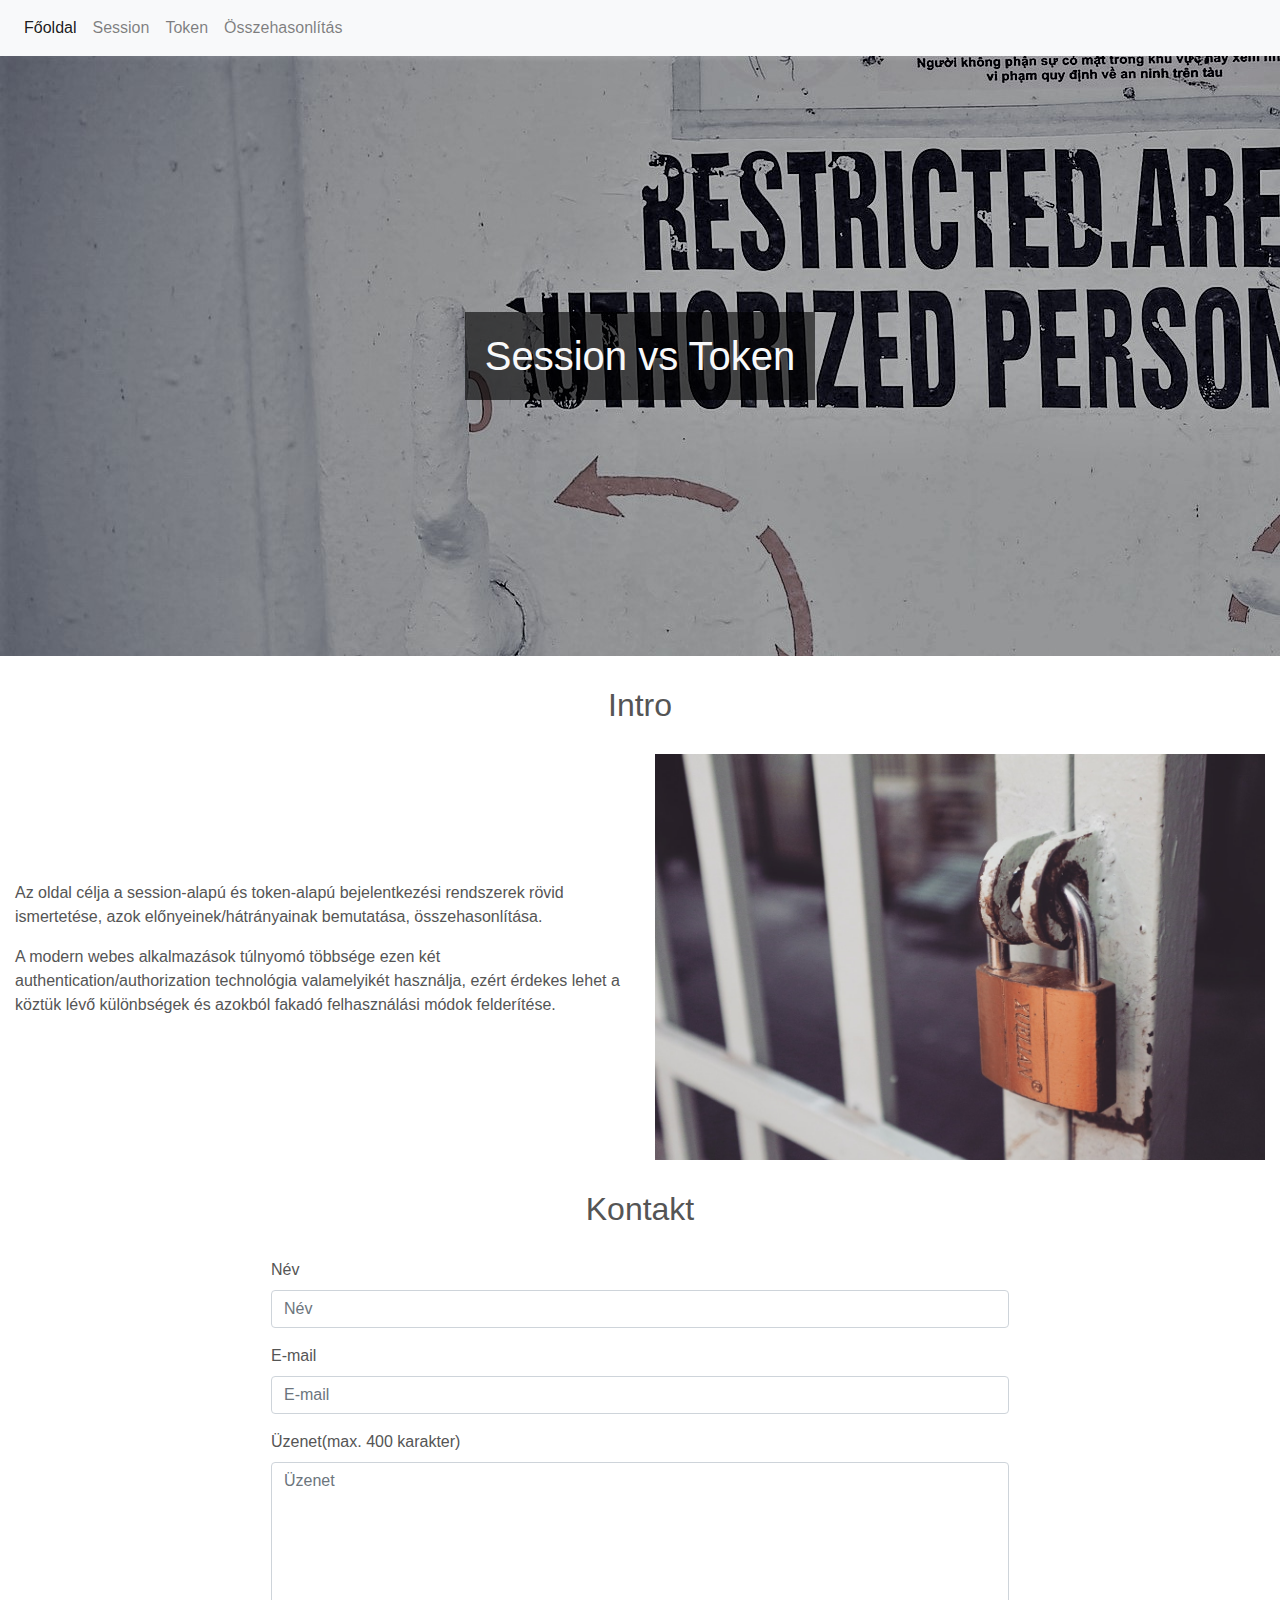
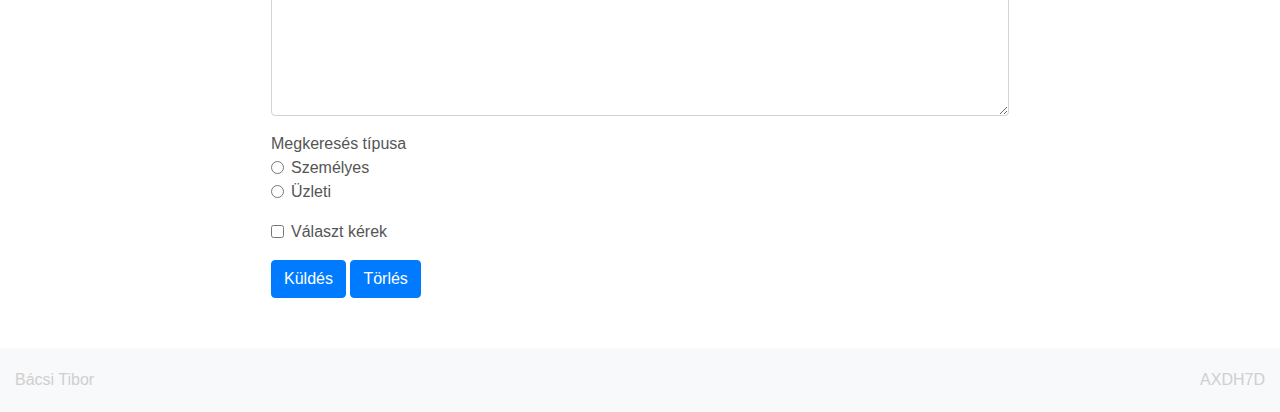
<file: index.html>
<!DOCTYPE html>
<html lang="hu">
    <head>
        <meta charset="UTF-8">
        <link rel="stylesheet" href="https://stackpath.bootstrapcdn.com/bootstrap/4.3.1/css/bootstrap.min.css" integrity="sha384-ggOyR0iXCbMQv3Xipma34MD+dH/1fQ784/j6cY/iJTQUOhcWr7x9JvoRxT2MZw1T" crossorigin="anonymous">
        <script src="https://code.jquery.com/jquery-3.3.1.slim.min.js" integrity="sha384-q8i/X+965DzO0rT7abK41JStQIAqVgRVzpbzo5smXKp4YfRvH+8abtTE1Pi6jizo" crossorigin="anonymous"></script>
        <script src="https://cdnjs.cloudflare.com/ajax/libs/popper.js/1.14.7/umd/popper.min.js" integrity="sha384-UO2eT0CpHqdSJQ6hJty5KVphtPhzWj9WO1clHTMGa3JDZwrnQq4sF86dIHNDz0W1" crossorigin="anonymous"></script>
        <script src="https://stackpath.bootstrapcdn.com/bootstrap/4.3.1/js/bootstrap.min.js" integrity="sha384-JjSmVgyd0p3pXB1rRibZUAYoIIy6OrQ6VrjIEaFf/nJGzIxFDsf4x0xIM+B07jRM" crossorigin="anonymous"></script>
        <link rel="stylesheet" href="styles.css">
        <script src="functions.js"></script>
        <title>Főoldal - AXDH7D</title>
    </head>

    <body>
        <header>
            <nav class="navbar navbar-expand-lg navbar-light bg-light">
                <button class="navbar-toggler" type="button" data-toggle="collapse" data-target="#navbarNavAltMarkup" aria-controls="navbarNavAltMarkup" aria-expanded="false" aria-label="Toggle navigation">
                  <span class="navbar-toggler-icon"></span>
                </button>
                <div class="collapse navbar-collapse" id="navbarNavAltMarkup">
                  <div class="navbar-nav">
                    <a class="nav-item nav-link active" href="index.html">Főoldal<span class="sr-only">(current)</span></a>
                    <a class="nav-item nav-link" href="session.html">Session</a>
                    <a class="nav-item nav-link" href="token.html">Token</a>
                    <a class="nav-item nav-link" href="osszehasonlitas.html">Összehasonlítás</a>
                  </div>
                </div>
            </nav>
        </header>
        <div class="container-fluid content">
            <div class="row">
                <div class="col-md-12" id="index-hero">
                    <h1>Session vs Token</h1>
                </div>
            </div>
            <section>
                <h2>Intro</h2>
                <div class="row">
                    <div class="col-md-6">
                        <p>
                            Az oldal célja a session-alapú és token-alapú bejelentkezési rendszerek rövid ismertetése, azok előnyeinek/hátrányainak bemutatása, összehasonlítása.
                        </p>
                        <p>
                            A modern webes alkalmazások túlnyomó többsége ezen két authentication/authorization technológia valamelyikét használja, 
                            ezért érdekes lehet a köztük lévő különbségek és azokból fakadó felhasználási módok felderítése.
                        </p>
                    </div>   
                    <div class="col-md-6">
                        <img src="static/padlock.jpg" alt="lakat">
                    </div>   
                </div>
            </section>
            <section>
                <h2>Kontakt</h2>
                <form id="contactForm">
                    <div class="form-group">
                      <label for="name">Név</label>
                      <input type="text" class="form-control" id="name" placeholder="Név" maxlength="50">
                    </div>
                    <div class="form-group">
                      <label for="email">E-mail</label>
                      <input type="email" class="form-control" id="email" placeholder="E-mail" maxlength="35">
                    </div>
                    <div class="form-group">
                        <label for="message">Üzenet(max. 400 karakter)</label>
                        <textarea class="form-control" id="message" placeholder="Üzenet" maxlength="400" rows="10"></textarea>
                    </div>
                    <span>Megkeresés típusa</span>
                    <div class="form-group form-check">
                        <input type="radio" name="request-type" value="personal" class="form-check-input" id="request-type-personal">
                        <label class="form-check-label" for="request-reply">Személyes</label>
                        <br>
                        <input type="radio" name="request-type" value="business" class="form-check-input" id="request-type-business">
                        <label class="form-check-label" for="request-reply">Üzleti</label>
                    </div>
                    <div class="form-group form-check">
                      <input type="checkbox" class="form-check-input" id="request-reply">
                      <label class="form-check-label" for="request-reply">Választ kérek</label>
                    </div>
                    <button type="submit" class="btn btn-primary">Küldés</button>
                    <button class="btn btn-primary" onclick="clearForm()">Törlés</button>
                </form>
            </section>
        </div>
        <footer class="container-fluid footer">
            <span>Bácsi Tibor</span>
            <span>AXDH7D</span>
        </footer>
    </body>

</html>
</file>
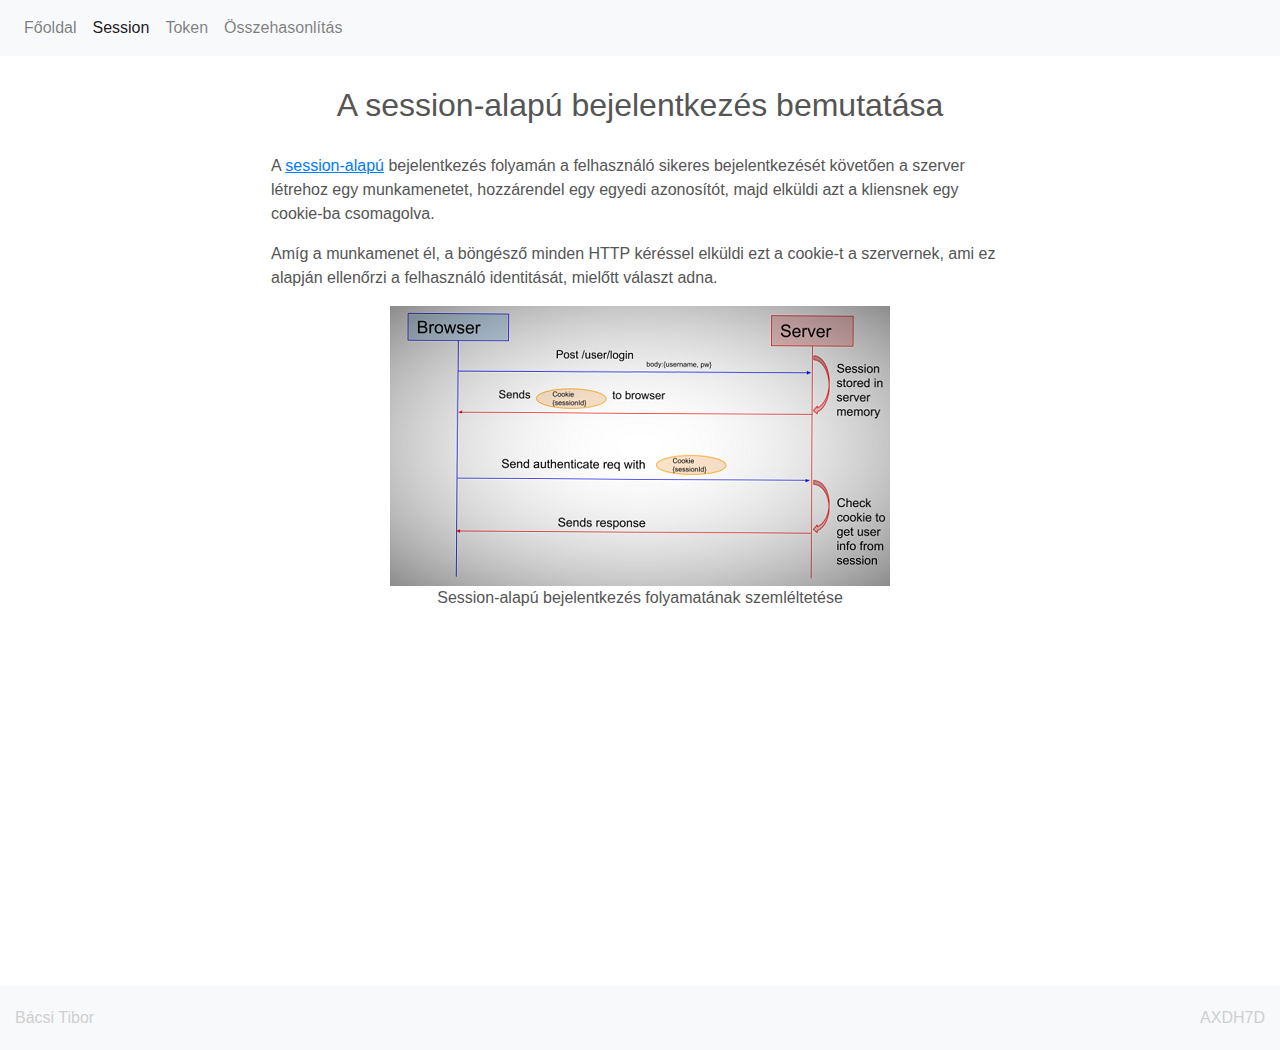
<file: session.html>
<!DOCTYPE html>
<html lang="hu">
    <head>
        <meta charset="UTF-8">
        <link rel="stylesheet" href="https://stackpath.bootstrapcdn.com/bootstrap/4.3.1/css/bootstrap.min.css" integrity="sha384-ggOyR0iXCbMQv3Xipma34MD+dH/1fQ784/j6cY/iJTQUOhcWr7x9JvoRxT2MZw1T" crossorigin="anonymous">
        <script src="https://code.jquery.com/jquery-3.3.1.slim.min.js" integrity="sha384-q8i/X+965DzO0rT7abK41JStQIAqVgRVzpbzo5smXKp4YfRvH+8abtTE1Pi6jizo" crossorigin="anonymous"></script>
        <script src="https://cdnjs.cloudflare.com/ajax/libs/popper.js/1.14.7/umd/popper.min.js" integrity="sha384-UO2eT0CpHqdSJQ6hJty5KVphtPhzWj9WO1clHTMGa3JDZwrnQq4sF86dIHNDz0W1" crossorigin="anonymous"></script>
        <script src="https://stackpath.bootstrapcdn.com/bootstrap/4.3.1/js/bootstrap.min.js" integrity="sha384-JjSmVgyd0p3pXB1rRibZUAYoIIy6OrQ6VrjIEaFf/nJGzIxFDsf4x0xIM+B07jRM" crossorigin="anonymous"></script>
        <link rel="stylesheet" href="styles.css">
        <title>Session - AXDH7D</title>
    </head>

    <body>
        <header>
            <nav class="navbar navbar-expand-lg navbar-light bg-light">
                <button class="navbar-toggler" type="button" data-toggle="collapse" data-target="#navbarNavAltMarkup" aria-controls="navbarNavAltMarkup" aria-expanded="false" aria-label="Toggle navigation">
                  <span class="navbar-toggler-icon"></span>
                </button>
                <div class="collapse navbar-collapse" id="navbarNavAltMarkup">
                  <div class="navbar-nav">
                    <a class="nav-item nav-link" href="index.html">Főoldal</a>
                    <a class="nav-item nav-link active" href="session.html">Session<span class="sr-only">(current)</span></a>
                    <a class="nav-item nav-link" href="token.html">Token</a>
                    <a class="nav-item nav-link" href="osszehasonlitas.html">Összehasonlítás</a>
                  </div>
                </div>
            </nav>
        </header>
        <div class="container-fluid content">
                <article>
                    <h2>A session-alapú bejelentkezés bemutatása</h2>
                    <div class="row">
                        <div class="col-md-12">
                            <p>
                                A <a target="_blank" href="https://en.wikipedia.org/wiki/HTTP_cookie">session-alapú</a> bejelentkezés folyamán a felhasználó sikeres bejelentkezését követően a szerver létrehoz egy munkamenetet, 
                                hozzárendel egy egyedi azonosítót, majd elküldi azt a kliensnek egy cookie-ba csomagolva.
                            </p>
                            <p>
                                Amíg a munkamenet él, a böngésző minden HTTP kéréssel elküldi ezt a cookie-t a szervernek, ami ez alapján ellenőrzi a felhasználó identitását, 
                                mielőtt választ adna.
                            </p>
                        </div> 
                    </div>
                    <div class="row">
                        <div class="col-md-12">
                            <a target="_blank" href="static/session.png">
                                <img src="static/session_small.png" alt="session">
                            </a>
                        </div>
                    </div>
                    <div class="row">
                        <aside>
                            <p>
                                Session-alapú bejelentkezés folyamatának szemléltetése
                            </p>
                        </aside>
                    </div>
                </article>
        </div>
        <footer class="container-fluid footer">
            <span>Bácsi Tibor</span>
            <span>AXDH7D</span>
        </footer>
    </body>

</html>
</file>
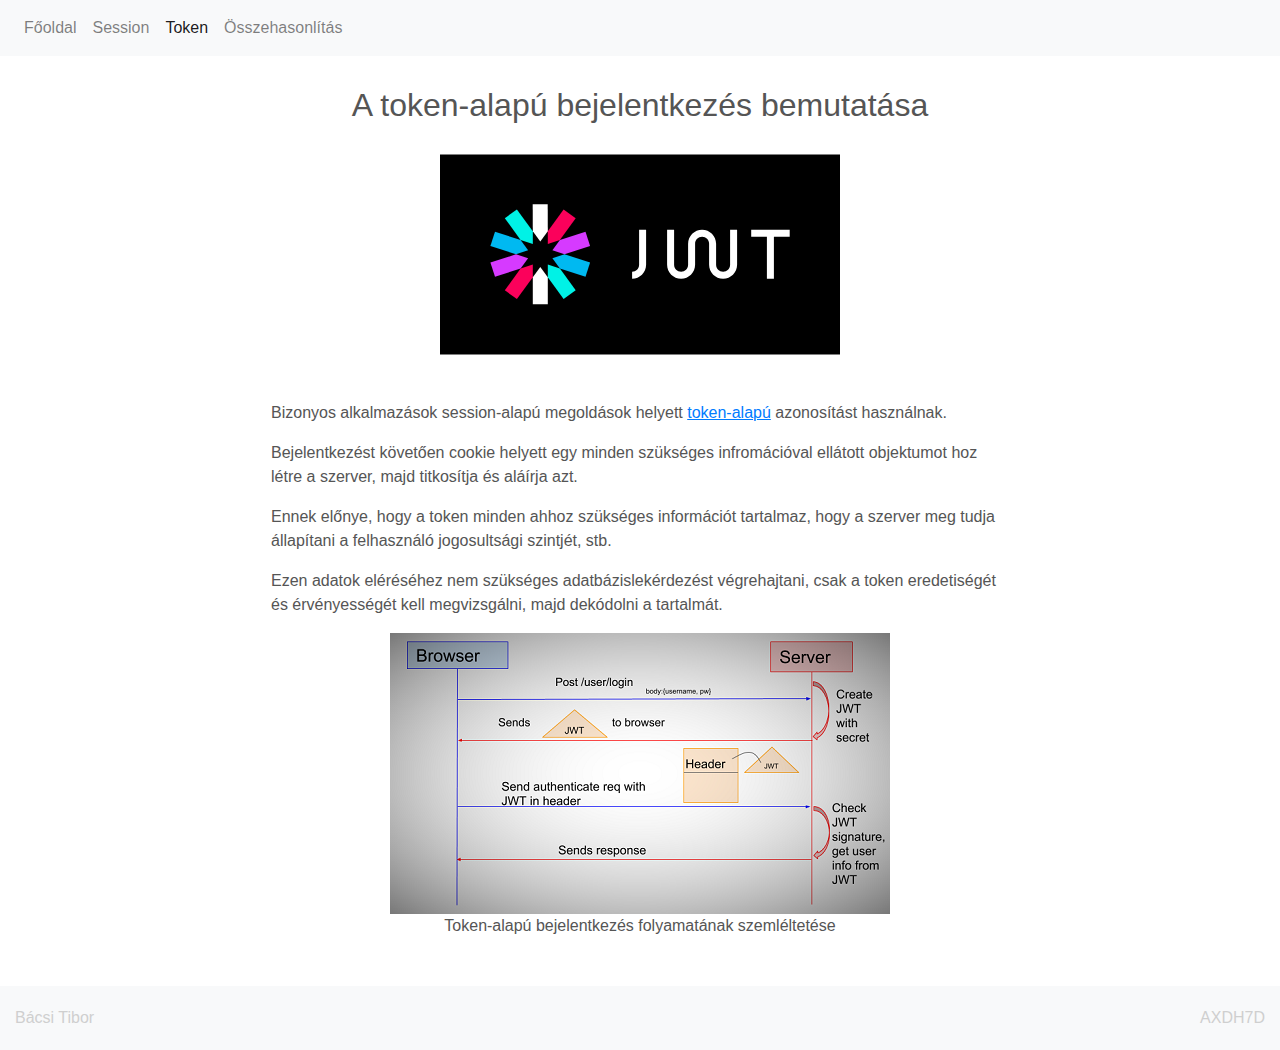
<file: token.html>
<!DOCTYPE html>
<html lang="hu">
    <head>
        <meta charset="UTF-8">
        <link rel="stylesheet" href="https://stackpath.bootstrapcdn.com/bootstrap/4.3.1/css/bootstrap.min.css" integrity="sha384-ggOyR0iXCbMQv3Xipma34MD+dH/1fQ784/j6cY/iJTQUOhcWr7x9JvoRxT2MZw1T" crossorigin="anonymous">
        <script src="https://code.jquery.com/jquery-3.3.1.slim.min.js" integrity="sha384-q8i/X+965DzO0rT7abK41JStQIAqVgRVzpbzo5smXKp4YfRvH+8abtTE1Pi6jizo" crossorigin="anonymous"></script>
        <script src="https://cdnjs.cloudflare.com/ajax/libs/popper.js/1.14.7/umd/popper.min.js" integrity="sha384-UO2eT0CpHqdSJQ6hJty5KVphtPhzWj9WO1clHTMGa3JDZwrnQq4sF86dIHNDz0W1" crossorigin="anonymous"></script>
        <script src="https://stackpath.bootstrapcdn.com/bootstrap/4.3.1/js/bootstrap.min.js" integrity="sha384-JjSmVgyd0p3pXB1rRibZUAYoIIy6OrQ6VrjIEaFf/nJGzIxFDsf4x0xIM+B07jRM" crossorigin="anonymous"></script>
        <link rel="stylesheet" href="styles.css">
        <title>Token - AXDH7D</title>
    </head>

    <body>
        <header>
            <nav class="navbar navbar-expand-lg navbar-light bg-light">
                <button class="navbar-toggler" type="button" data-toggle="collapse" data-target="#navbarNavAltMarkup" aria-controls="navbarNavAltMarkup" aria-expanded="false" aria-label="Toggle navigation">
                  <span class="navbar-toggler-icon"></span>
                </button>
                <div class="collapse navbar-collapse" id="navbarNavAltMarkup">
                  <div class="navbar-nav">
                    <a class="nav-item nav-link" href="index.html">Főoldal</a>
                    <a class="nav-item nav-link" href="session.html">Session</a>
                    <a class="nav-item nav-link active" href="token.html">Token<span class="sr-only">(current)</span></a>
                    <a class="nav-item nav-link" href="osszehasonlitas.html">Összehasonlítás</a>
                  </div>
                </div>
            </nav>
        </header>
        <div class="container-fluid content">
            <article>
                <h2>A token-alapú bejelentkezés bemutatása</h2>
                <div class="row">
                    <div class="col-md-12">
                        <figure>
                            <img src="static/jwt.svg" alt="jwt" style="padding-bottom: 30px;">
                        </figure>
                    </div>
                </div>
                <div class="row">
                    <div class="col-md-12">
                        <p>
                            Bizonyos alkalmazások session-alapú megoldások helyett <a target="_blank" href="https://jwt.io/introduction/">token-alapú</a> azonosítást használnak.
                        </p>
                        <p>
                            Bejelentkezést követően cookie helyett egy minden szükséges infromációval ellátott objektumot hoz létre a szerver, majd titkosítja és aláírja azt.
                        </p>
                        <p>
                            Ennek előnye, hogy a token minden ahhoz szükséges információt tartalmaz, hogy a szerver meg tudja állapítani a felhasználó jogosultsági szintjét, stb.
                        </p>
                        <p>
                            Ezen adatok eléréséhez nem szükséges adatbázislekérdezést végrehajtani, csak a token eredetiségét és érvényességét kell megvizsgálni, majd dekódolni a tartalmát.
                        </p>
                    </div> 
                </div>
                <div class="row">
                    <div class="col-md-12">
                        <a target="_blank" href="static/token.png">
                            <img src="static/token_small.png" alt="token">
                        </a>
                    </div>
                </div>
                <div class="row">
                    <aside>
                        <p>
                            Token-alapú bejelentkezés folyamatának szemléltetése
                        </p>
                    </aside>
                </div>
            </article>
        </div>
        <footer class="container-fluid footer">
            <span>Bácsi Tibor</span>
            <span>AXDH7D</span>
        </footer>
    </body>

</html>
</file>
<file: styles.css>
body {
    color: #555;
    min-height: 100vh;
    font-size: 1em;
}

.footer{
    color: #cfcfcf;
    background-color: #f8f9fa;
    padding-top: 20px;
    padding-bottom: 20px;
    bottom: 0px;
    display: flex;
    justify-content: space-between;
}

.content{
    min-height: 100vh;
}

#index-hero {
    background-image: url("static/door.jpg");
    height: 600px;
    display: flex;
    flex-direction: column;
    justify-content: center;
}

#index-hero > h1 {
    background-color: rgba(0, 0, 0, 0.6);
    color: #f8f9fa;
    text-align: center;
    margin: auto;
    padding: 20px;
}

h2 {
    color: #555;
    margin-left: auto;
    margin-right: auto;
    margin-top: 30px;
    margin-bottom: 30px; 
    text-align: center;
}

section > .row > .col-md-6{
    display: flex;
    flex-direction: column;
    justify-content: center;
}

img {
    display: block;
    width: auto;
    height: auto;
    margin: auto;
    max-width: 100%;
  }

form {
    padding-left: 20vw;
    padding-right: 20vw;
    margin-bottom: 50px;
}

#request-type-business {
    padding-left: 20px;
}

aside {
    width: 100%;
}

aside > p {
    text-align: center;
}

article > .row > .col-md-12 > p {
    padding-left: 20vw;
    padding-right: 20vw;
}

p > a {
    text-decoration: underline;
}

a:visited {
    color: #0b0080;
}

table,
td {
    border: 1px solid #333;
    text-align: center;
}

thead,
tfoot {
    background-color: #333;
    color: #fff;
}

.video-wrapper {
    display: flex;
    justify-content: center;
}
</file>
